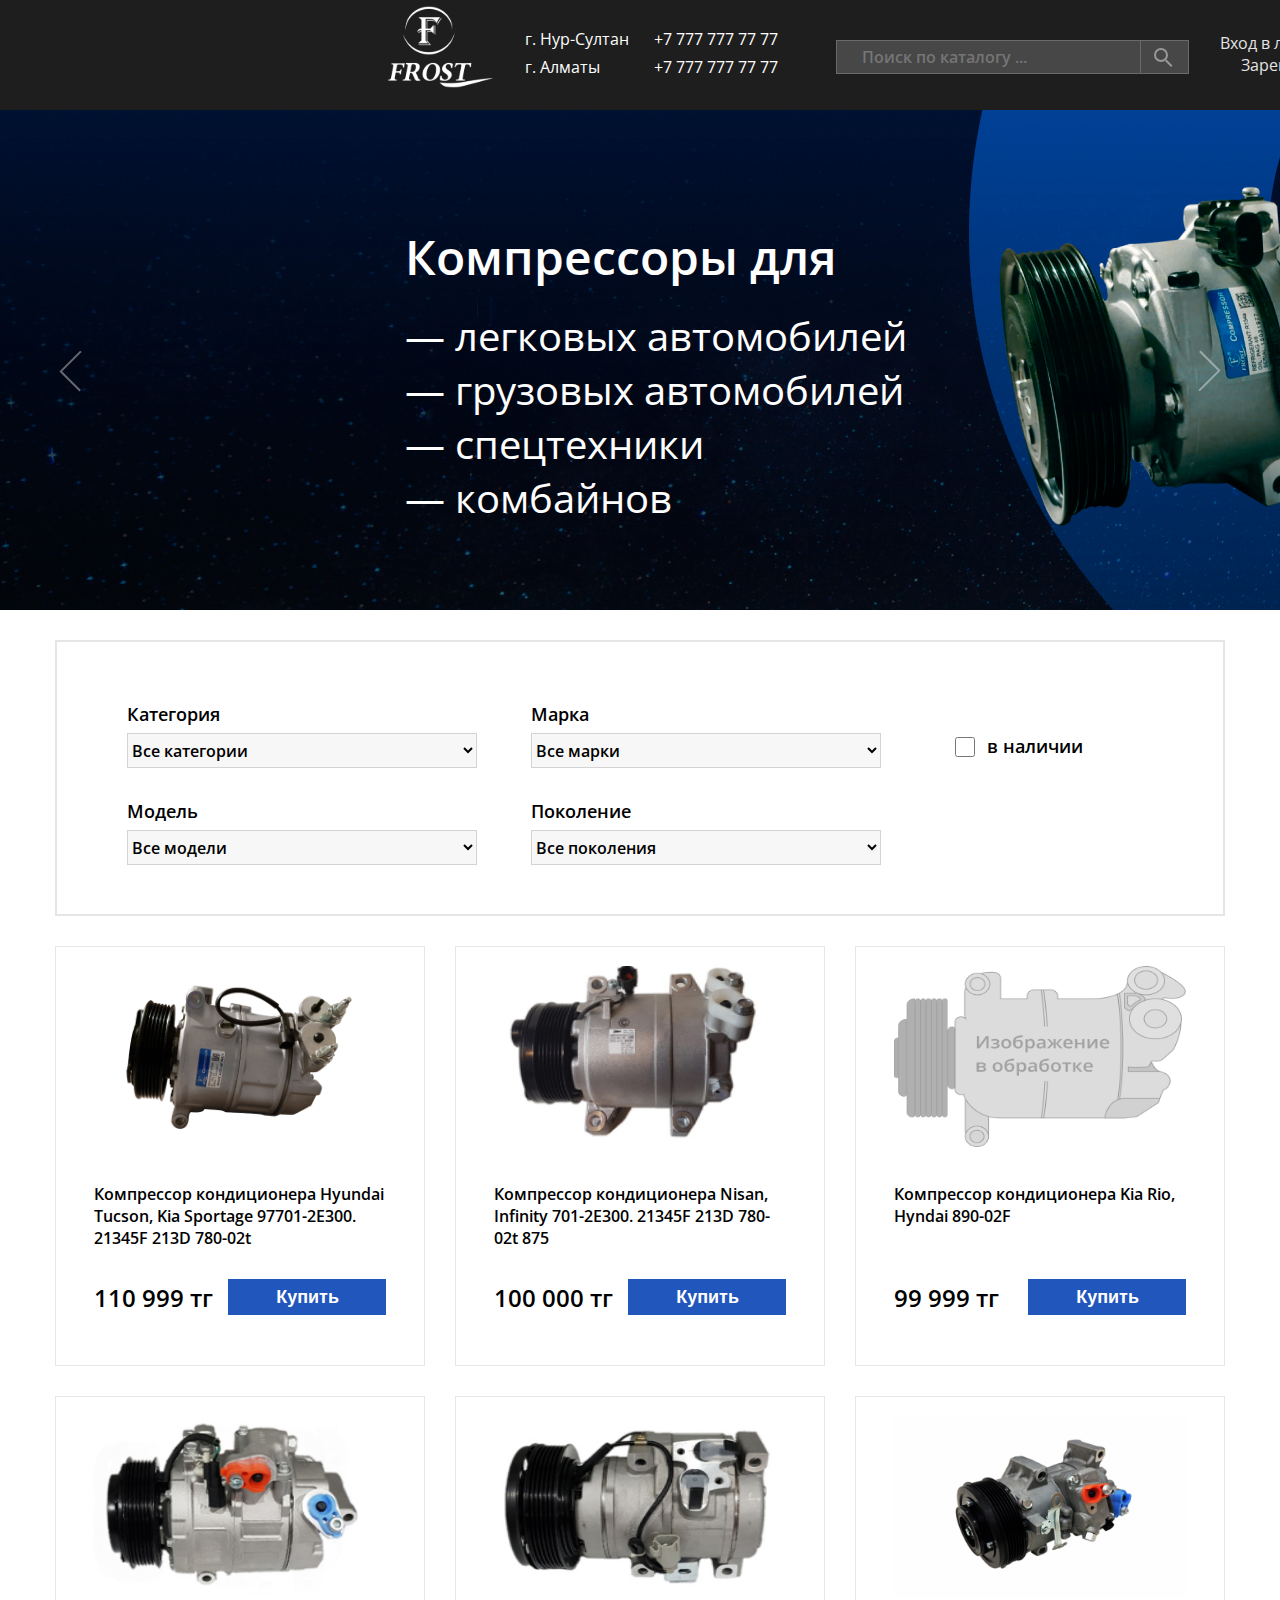
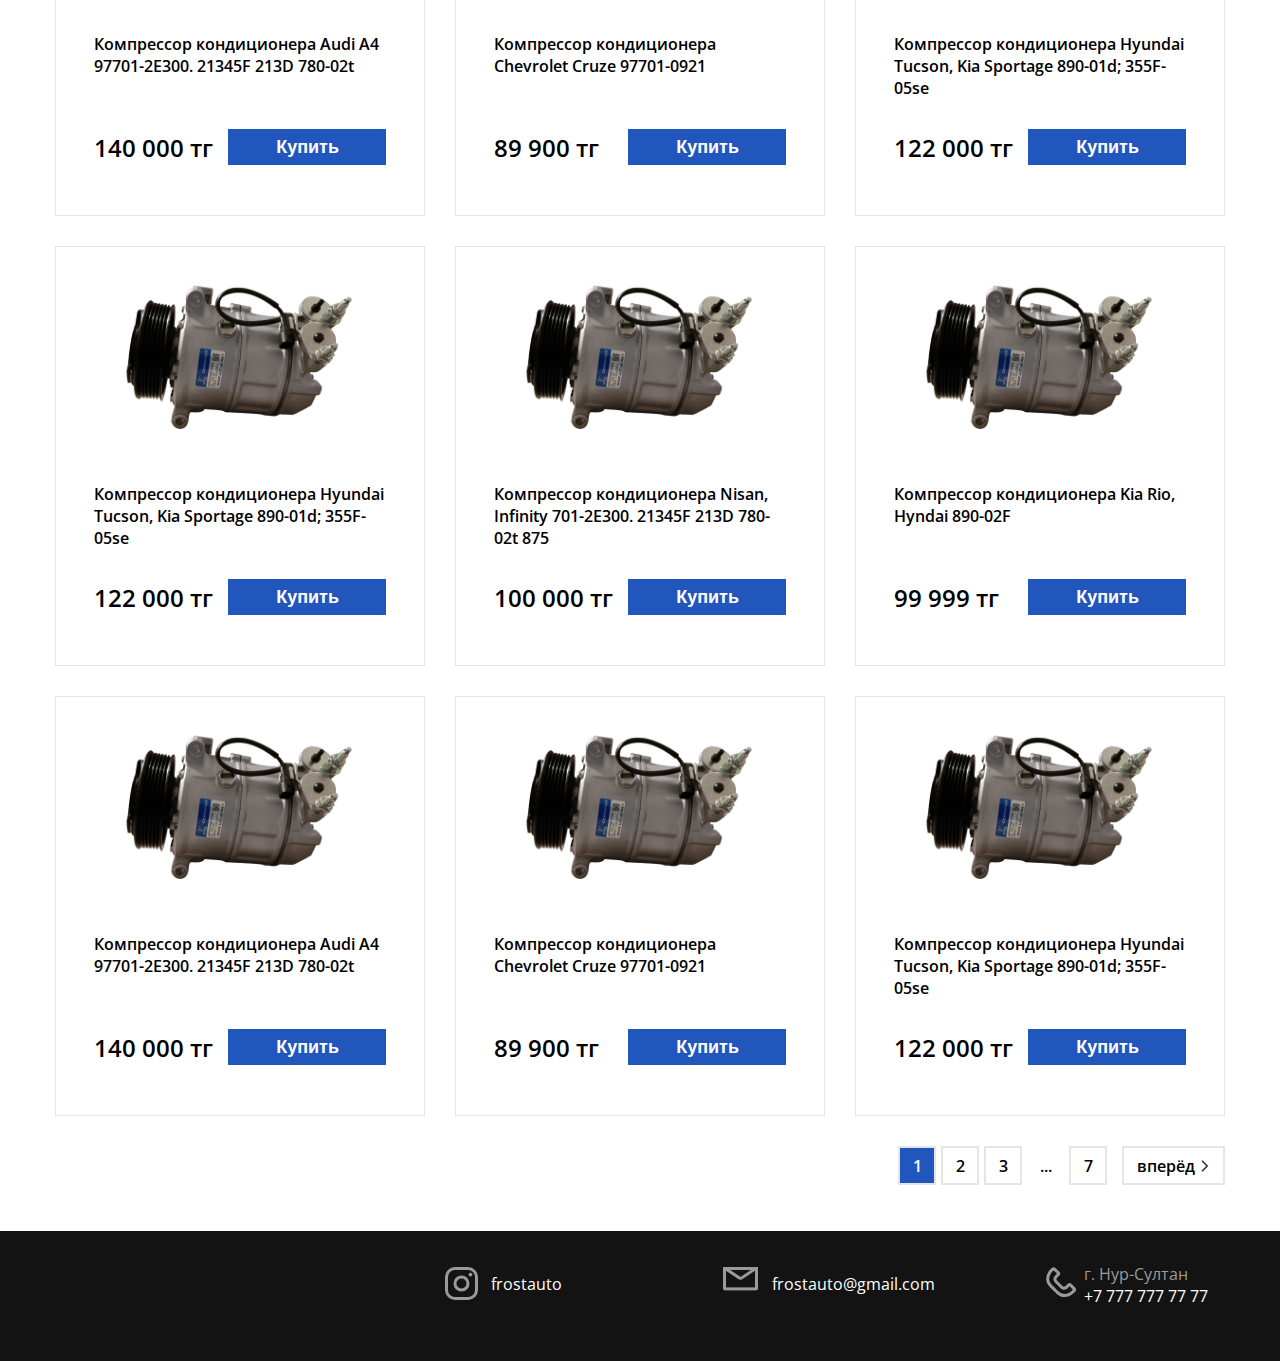
<file: src/index.html>
<!DOCTYPE html>
<html lang="en">
<head>
    <title>FrostAuto - Главная</title>
    <meta charset="UTF-8">
    <meta http-equiv="X-UA-Compatible" content="IE=edge">
    <meta name="viewport" content="width=device-width, initial-scale=1.0">
    <link rel="stylesheet" href="./style.css">
    <link rel="icon" type="image/png" href="/img/favicon.png">
    <link rel="preconnect" href="https://fonts.googleapis.com">
    <link rel="preconnect" href="https://fonts.gstatic.com" crossorigin>
    <link href="https://fonts.googleapis.com/css2?family=Square+Peg&display=swap" rel="stylesheet">
    <title>Document</title>
</head>
<body>
<header>
    <div class="container4">
        <a href="index.html"><img class="logo" src="./img/Frost%20logo.svg" alt="Frost"></a>
        <div class="container5">
            <span><a class="header__link" href="#">г. Нур-Султан</a></span>
            <span><a class="header__link" href="#">г. Алматы</a></span>
        </div>
        <div class="container5" id="headerBloc">
            <span><a class="header__link" href="#">+7 777 777 77 77</a></span>
            <span><a class="header__link" href="#">+7 777 777 77 77</a></span>
        </div>
        <div id="inputBloc">
            <input type="text" size="40" placeholder="  Поиск по каталогу ..." id="search">
            <button class="button"><img class="lupa" src="img/Group9.svg" alt="Лупа"></button>
        </div>
        <div id="inputBlocMaxsim">
            <a class="inputBlocMaxsim__link" href="#">Вход в личный кабинет</a>
            <a class="inputBlocMaxsim__link" href="#">Зарегистрироваться</a>
        </div>
        <div class="cart">
            <button><img class="pictureCart" src="img/Group2.svg" alt="Корзина"></button>
        </div>
    </div>
</header>
<section class="hero">
    <button id="square_left"><img src="img/sqr.svg" alt="Стрелка в лево"></button>
    <div class="container7 container">
        <div class="hero-left">
            <h4 id="hero_left_h4">Компрессоры для </h4>
            <span class="hero-left__text" id="here_left_span">— легковых автомобилей
<br>— грузовых автомобилей
<br>— спецтехники
<br>— комбайнов</span>
        </div>
    </div>
    <button id="square_right"><img src="img/sqr.svg" alt="Стрелка в право"></button>
</section>
<main>
    <section>
        <div class="" id="categor">
            <div class="container2">
                <p class="text2">Категория</p>
                <select class="spisoc">
                    <option class="option">Все категории</option>
                    <option class="option">Сыроежкин</option>
                    <option class="option">Чижиков</option>
                    <option class="option">Кукушкина</option>
                </select>
            </div>
            <div class="container2" id="test5">
                <p class="text2">Марка</p>
                <select class="spisoc">
                    <option>Все марки</option>
                    <option>Сыроежкин</option>
                    <option>Чижиков</option>
                    <option>Кукушкина</option>
                </select>
            </div>
            <div class="container2 container6" id="checkBox2">
                <input type="checkbox" id="checkBox">
                <span id="words">в наличии</span>
            </div>
            <div class="container2">
                <p class="stil">Модель</p>
                <select class="spisoc">
                    <option>Все модели</option>
                    <option>Сыроежкин</option>
                    <option>Чижиков</option>
                    <option>Кукушкина</option>
                </select>
            </div>
            <div class="container2" id="test6">
                <p class="stil">Поколение </p>
                <select class="spisoc">
                    <option>Все поколения</option>
                    <option>Сыроежкин</option>
                    <option>Чижиков</option>
                    <option>Кукушкина</option>
                </select>
            </div>
        </div>
    </section>
    <section>
        <div class="container">
            <div class="bloc">
                <img src="./img/5003-01.png" alt="">
                <p>
                    Компрессор кондиционера Hyundai Tucson, Kia Sportage 97701-2E300. 21345F 213D 780-02t
                </p>
                <div class="bloc-bot">
                    <span>110 999 тг</span>
                    <input class="blueButton" type="button" value="Купить">
                </div>
            </div>
            <div class="bloc">
                <img src="./img/8TpTDXQIrAU.png" alt="">
                <p>
                    Компрессор кондиционера Nisan, Infinity 701-2E300. 21345F 213D 780-02t
                    875
                </p>
                <div class="bloc-bot">
                    <span>100 000 тг</span>
                    <input class="blueButton" type="button" value="Купить">
                </div>
            </div>
            <div class="bloc">
                <img src="./img/Заглушка.png" alt="">
                <p>
                    Компрессор кондиционера Kia Rio, Hyndai 890-02F
                </p>
                <div class="bloc-bot">
                    <span>99 999 тг</span>
                    <input class="blueButton" type="button" value="Купить">
                </div>
            </div>
            <div class="bloc">
                <img src="./img/92.png" alt="">
                <p>
                    Компрессор кондиционера Audi A4 97701-2E300. 21345F 213D 780-02t
                </p>
                <div class="bloc-bot">
                    <span>140 000 тг</span>
                    <input class="blueButton" type="button" value="Купить">
                </div>
            </div>
            <div class="bloc">
                <img src="./img/105.png" alt="">
                <p>
                    Компрессор кондиционера Chevrolet Cruze 97701-0921
                </p>
                <div class="bloc-bot">
                    <span>89 900 тг</span>
                    <input class="blueButton" type="button" value="Купить">
                </div>
            </div>
            <div class="bloc">
                <img src="./img/34.png" alt="">
                <p>
                    Компрессор кондиционера Hyundai Tucson, Kia Sportage 890-01d; 355F-05se
                </p>
                <div class="bloc-bot">
                    <span>122 000 тг</span>
                    <input class="blueButton" type="button" value="Купить">
                </div>
            </div>
            <div class="bloc">
                <img src="./img/5003-01.png" alt="">
                <p>
                    Компрессор кондиционера Hyundai Tucson, Kia Sportage 890-01d; 355F-05se
                </p>
                <div class="bloc-bot">
                    <span>122 000 тг</span>
                    <input class="blueButton" type="button" value="Купить">
                </div>
            </div>
            <div class="bloc">
                <img src="./img/5003-01.png" alt="">
                <p>
                    Компрессор кондиционера Nisan, Infinity 701-2E300. 21345F 213D 780-02t
                    875
                </p>
                <div class="bloc-bot">
                    <span>100 000 тг</span>
                    <input class="blueButton" type="button" value="Купить">
                </div>
            </div>
            <div class="bloc">
                <img src="./img/5003-01.png" alt="">
                <p>
                    Компрессор кондиционера Kia Rio, Hyndai 890-02F
                </p>
                <div class="bloc-bot">
                    <span>99 999 тг</span>
                    <input class="blueButton" type="button" value="Купить">
                </div>
            </div>
            <div class="bloc">
                <img src="./img/5003-01.png" alt="">
                <p>
                    Компрессор кондиционера Audi A4 97701-2E300. 21345F 213D 780-02t
                </p>
                <div class="bloc-bot">
                    <span>140 000 тг</span>
                    <input class="blueButton" type="button" value="Купить">
                </div>
            </div>
            <div class="bloc">
                <img src="./img/5003-01.png" alt="">
                <p>
                    Компрессор кондиционера Chevrolet Cruze 97701-0921
                </p>
                <div class="bloc-bot">
                    <span>89 900 тг</span>
                    <input class="blueButton" type="button" value="Купить">
                </div>
            </div>
            <div class="bloc">
                <img src="./img/5003-01.png" alt="">
                <p>
                    Компрессор кондиционера Hyundai Tucson, Kia Sportage 890-01d; 355F-05se
                </p>
                <div class="bloc-bot">
                    <span>122 000 тг</span>
                    <input class="blueButton" type="button" value="Купить">
                </div>
            </div>
            <div class="numberBox">
                <div class="square" id="square1">
                    1
                </div>
                <div class="square" id="square2">
                    2
                </div>
                <div class="square" id="square3">
                    3
                </div>
                <div class="square" id="square4">
                    ...
                </div>
                <div class="square" id="square5">
                    7
                </div>
                <div class="square" id="square6">
                    вперёд <img class="strelka" src="img/Rectangle 2.1.svg" alt="">
                </div>
            </div>
        </div>
    </section>

</main>
<footer class="footer">
    <div class="container7">
        <div>
            <div class="insta">
                <a class="header__link" href="https://www.instagram.com/"><img src="img/Insta.svg" alt="Картика инстаграма"></a>
            </div>
            <span> <a class="header__link insta_text" href="https://www.instagram.com/">frostauto</a></span>
        </div>
        <div>
            <div class="mail">
                <span><a class="header__link " href="#"><img src="img/Mail.png" alt="Картика почты"></a></span>
            </div>
        </div>
        <div>
            <span><a class="header__link mail_text" href="#">frostauto@gmail.com</a></span>
        </div>
        <div>
            <div class="phone">
                <span><a class="header__link " href="#"><img src="img/Union.svg" alt="Картика телефон"></a></span>
            </div>
        </div>
        <div class="footer_bloc1">
            <span><a class="header__link city" href="#">г. Нур-Султан</a></span>
            <span><a class="header__link number" href="#">+7 777 777 77 77</a></span>
        </div>
        <div class="phone2">
            <span><a class="header__link " href="#"><img src="img/Union.svg" alt="Картика телефон"></a></span>
        </div>
        <div class="footer_bloc1">
            <span><a class="header__link city" href="#">г. Алматы</a></span>
            <span><a class="header__link number" href="#">+7 777 777 77 77</a></span>
        </div>
    </div>
</footer>
</body>
</html>
</file>
<file: src/style.css>
@font-face {
    font-family: 'Open Sans';
    src: url('./static/OpenSans/OpenSans-Regular.eot');
    src: url('./static/OpenSans/OpenSans-Regular.eot?#iefix') format('embedded-opentype'),
    url('./static/OpenSans/OpenSans-Regular.woff2') format('woff2'),
    url('./static/OpenSans/OpenSans-Regular.woff') format('woff'),
    url('./static/OpenSans/OpenSans-Regular.ttf') format('truetype');
    font-weight: normal;
    font-style: normal;
    font-display: swap;
}

@font-face {
    font-family: 'Open Sans';
    src: url('./static/OpenSans/OpenSans-SemiBold.eot');
    src: url('./static/OpenSans/OpenSans-SemiBold.eot?#iefix') format('embedded-opentype'),
    url('./static/OpenSans/OpenSans-SemiBold.woff2') format('woff2'),
    url('./static/OpenSans/OpenSans-SemiBold.woff') format('woff'),
    url('./static/OpenSans/OpenSans-SemiBold.ttf') format('truetype');
    font-weight: 600;
    font-style: normal;
    font-display: swap;
}

@font-face {
    font-family: 'Open Sans';
    src: url('./static/OpenSans/OpenSans-Medium.eot');
    src: url('./static/OpenSans/OpenSans-Medium.eot?#iefix') format('embedded-opentype'),
    url('./static/OpenSans/OpenSans-Medium.woff2') format('woff2'),
    url('./static/OpenSans/OpenSans-Medium.woff') format('woff'),
    url('./static/OpenSans/OpenSans-Medium.ttf') format('truetype');
    font-weight: 500;
    font-style: normal;
    font-display: swap;
}
*{
    margin: 0;
    padding: 0;
    box-sizing: border-box;
    outline: none;
    font-size: 16px;
    border: none;
    text-decoration: none;
}
body{
    font-family: 'Open Sans';
}
.container4{
    font-family: 'Open Sans';
    display: flex;
    margin: 0 auto;
    width: 1170px;
}
#inputBloc{
    max-width: 354px;
    margin-top: 40px;
    margin-left: 58px;
    display: flex;
    max-height: 36px;
}
#inputBloc input{
    background: #474747;
    border: 1px solid #6A6A6A;
    Width: 305px;
    Height: 34px;
}
.container5{
    font-family: 'Open Sans';
    margin-left: 21px;
    margin-top: 22px;
}
#headerBloc{
    margin-left: 25px;
}
.container{
    display: flex;
    margin: 0 auto;
    width: 1170px;
    flex-wrap: wrap;
    justify-content: space-between;
}
footer{
    padding: 0px;
    margin: 0px;
    width: 1920px;
    height: 130px;
    background: #131313;
}
.bloc{
    margin-top: 30px;
    padding: 19px 38px 45px 38px;
    width: 370px;
    height: 420px;
    background: #FFFFFF;
    border: 1px solid #E6E6E6;
}
section img{
    width: 100%;
}
section div p{
    font-style: normal;
    font-weight: 600;
    font-size: 16px;
    margin-top: 31px;
    color: #000000;
}
.bloc p{
    min-height: 66px;
    max-height: 66px;
}
.bloc-bot{
    margin-top: 30px;
    display: flex;
    justify-content: space-between;
    align-items: center;
}
.bloc-bot span{
    font-weight: 600;
    font-size: 24px;
}
.bloc-bot input{
    padding: 8px 47px 7px 48px;
    font-weight: 600;
    font-size: 18px;
    color: #FFFFFF;
    background: #2156BD;
}
.bloc img{
    min-width: 230px;
    min-height: 170px;
    max-height: 181px;
}
header{
    height: 110px;
    width: 1920px;
    background: #1E1E1E;
}
.header__link{
    display: table;
    margin-top: 6px;
    text-decoration: none;
    color: #FFFFFF;
    white-space: nowrap;
}
#categor{
    font-family: 'Open Sans';
    margin: 0 auto;
    width: 1170px;
    margin-top: 30px;
    height: 276px;
    background: #FFFFFF;
    border: 2px solid #E5E5E5;
}
.spisoc{
    font-family: 'Open Sans';
    display: inline-block;
    flex-wrap: wrap;
    justify-content: space-between;
    margin-top: 6px;
    width: 350px;
    height: 35px;
    background: #F7F7F7;
    border: 1px solid #D3D3D3;
    font-style: normal;
    font-weight: 600;
    font-size: 16px;
    line-height: 22px;
}
.container2{
    margin-left: 70px;
    display: inline-block;
    flex-wrap: wrap;
    justify-content: space-between;
    font-style: normal;
    font-weight: 600;
    font-size: 18px;
    line-height: 25px;
    color: #000000;
}
.container6{
    margin-top: 25px;
    display: inline-flex;
    align-items: center;
    justify-content: flex-start;
}
#checkBox{
    width: 20px;
    height: 20px;
    background-color: #F6F6F6;
    border: 1px solid #D3D3D3;
}
#words{
    margin-left: 12px;
    font-style: normal;
    font-weight: 600;
    font-size: 18px;
    line-height: 25px;
    color: #000000;
}
.text2{
    font-family: 'Open Sans';
    margin-top: 60px;
    font-style: normal;
    font-weight: 600;
    font-size: 18px;
    line-height: 25px;
}
#test5{
    margin-left: 50px;
}
#test6{
    margin-left: 50px;
}
.stil{
    font-style: normal;
    font-weight: 600;
    font-size: 18px;
    line-height: 25px;
}
#search{
    display: flex;
    font-family: 'Open Sans';
    max-height: 34px;
    height: 34px;
    font-style: normal;
    font-weight: 600;
    font-size: 16px;
    padding: 9px 17px;
    align-self: stretch;
}
.button{
    padding: 9px 15px 8px 13px;
    display: flex;
    align-items: center;
    justify-content: center;
    align-self: stretch;
    max-height: 34px;
    background: #474747;
    border: 1px solid #6A6A6A;
    border-left: none;
    cursor: pointer;
}
.button img{
    cursor: pointer;
}
.lupa{
    cursor: pointer;
}
.option{
    padding-top: 9px;
    padding-left: 15px;
    padding-bottom: 6px;
}

#inputBlocMaxsim{
    max-width: 185px;
    margin-left: 29px;
    margin-top: 32px;
    text-align: right;
}
.inputBlocMaxsim__link{
    font-family: 'Open Sans';
    font-style: normal;
    font-weight: 400;
    font-size: 16px;
    line-height: 22px;

    color: #E4E4E4;
}
.cart{
    margin-top: 36px;
    margin-left: 37px;
    width: 36px;
    height: 39px;
    cursor: pointer;
    position: relative;
}
.cart:before{
    content: '';
    position: absolute;
    background-color: #2156BD;
    width: 20px;
    height: 20px;
    z-index: 2;
    right: -6px;
    top: -3px;
    border-radius: 50%;
}
.cart:after{
    font-family: 'Open Sans';
    font-style: normal;
    font-weight: 700;
    font-size: 14px;
    content: '2';
    position: absolute;
    z-index: 2;
    right: 0px;
    top: -3px;
    color: white;
}
.pictureCart{
    width: 100%;
    height: 100%;
    cursor: pointer;
}
.cart button{
    background-color: transparent;
}
.hero-left h4 {
    font-family: 'Open Sans';
    font-style: normal;
    font-weight: 600;
    font-size: 48px;
    color: #FFFFFF;
}
.hero-left__text{
    font-family: 'Open Sans';
    font-style: normal;
    font-weight: 400;
    font-size: 40px;
    line-height: 54px;

    color: #FFFFFF;
}
.hero-left:nth-child(2){
    margin-top: 20px;
}
.hero{
    width: 1920px;
    height: 500px;
    background: url(img/Banner02.png);
}
#hero_left_h4{
    margin-top: 84px;
    margin-bottom: 20px;
}
#here_left_span{
    padding-top: 20px;
}
#square_left{
    position: absolute;
    background: transparent;
    width: 41px;
    height: 42px;
    top: 350px;
    left: 50px;
    cursor: pointer;
}
#square_left img{
    width: 100%;
    height: 100%;
}
#square_right{
    position: absolute;
    background: transparent;
    transform: rotate(180deg);
    width: 41px;
    height: 42px;
    right: 50px;
    top: 350px;
    bottom: -21.09%;
    cursor: pointer;
}
#square_right img{
    width: 100%;
    height: 100%;
}
.blueButton{
    cursor: pointer;
}
.blueButton:hover{
    background: #1C499F;
}
.blueButton:active{
    background: #194292;
}
.square{
    padding: 7px 12px 6px 13px;
    border: 2px solid #E5E5E5;
    margin-left: 5px;
    cursor: pointer;
}
.numberBox{
    margin-top: 30px;
    margin-bottom: 46px;
    margin-left: auto;
    display: flex;
    justify-content: end;
    align-items: center;
    font-family: 'Open Sans';
    font-style: normal;
    font-weight: 600;
    font-size: 16px;
    line-height: 22px;
}
.strelka{
    width: 12px;
    height: 12px;
}
#square1{
    color: #FFFFFF;
    background: #2156BD;
}
#square4{
    border: none;
    cursor: default;
}
#square6{
    font-family: 'Open Sans';
    font-style: normal;
    font-weight: 600;
    font-size: 16px;
    line-height: 22px;
    margin-left: 15px;
}
.footer{
    Width:1920px;
    Height: 130px;
}
.container7{
    display: flex;
   padding: 30px;
    cursor: default;
}
.insta{
    margin-left: 415px;
}
.insta_text{
    margin-top: -32px;
    margin-left: 461px;
}
.mail{
    margin-top: 6px;
    margin-left: 161px;
}
.mail_text{
    margin-left: 14px;
    margin-top: 12px;
}
.phone{
    margin-left: 111px;
}
.footer_bloc1{
    margin-top: -4px;
    margin-left: 6.82px;
}
.city{
    color: #9A9A9A;
}
.number{
    margin-top: 0px;
}
.phone2{
    margin-left: 74.26px;
}
</file>
